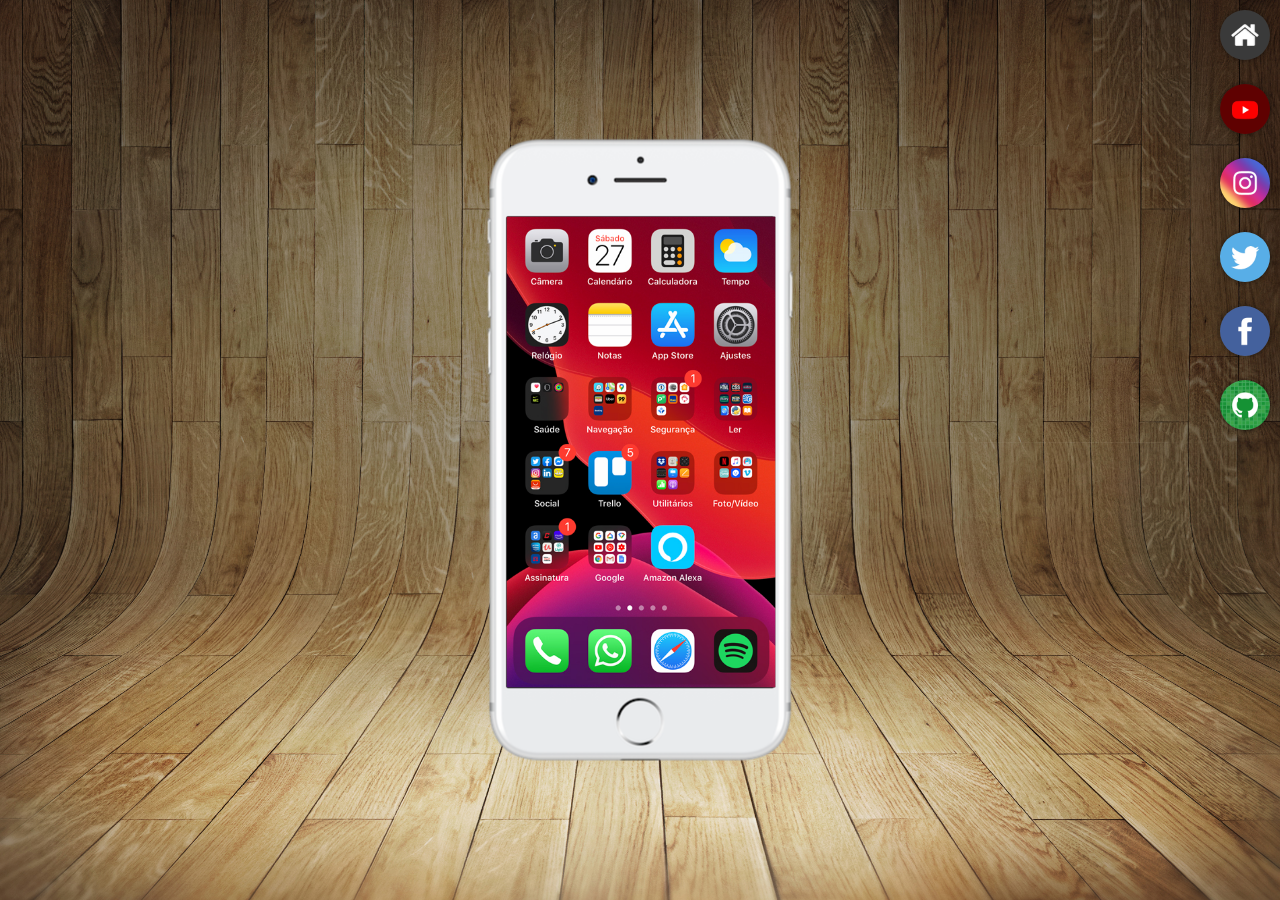
<file: index.html>
<!DOCTYPE html>
<html lang="pt-br">
<head>
    <meta charset="UTF-8">
    <meta name="viewport" content="width=device-width, initial-scale=1.0">
    <title>Projeto redes sociais</title>
    <link rel="shortcut icon" href="favicon.ico" type="image/x-icon">
    <link rel="stylesheet" href="estilos/style.css">
</head>
<body>
    <main>
        <section id="telefone">
            <iframe src="home.html" name="tela" id="tela"   frameborder="0"></iframe>
        </section>
        <section id="redes-sociais">
            <a href="#" target="tela"> <img src="imagens/logo-home.jpg" alt="home"></a> <br>
            <a href="#" target="tela"> <img src="imagens/logo-youtube.jpg" alt="youtube"></a> <br>
            <a href="#" target="tela"> <img src="imagens/logo-instagram.jpg" alt="instagram"></a> <br>
            <a href="#" target="tela"> <img src="imagens/logo-twitter.jpg" alt="twitter"></a> <br>
            <a href="#" target="tela"> <img src="imagens/logo-facebook.jpg" alt="facebook"></a> <br>
            <a href="#" target="tela"> <img src="imagens/logo-github.jpg" alt="github"></a> <br>
            
        </section>
    </main>
</body>
</html>
</file>
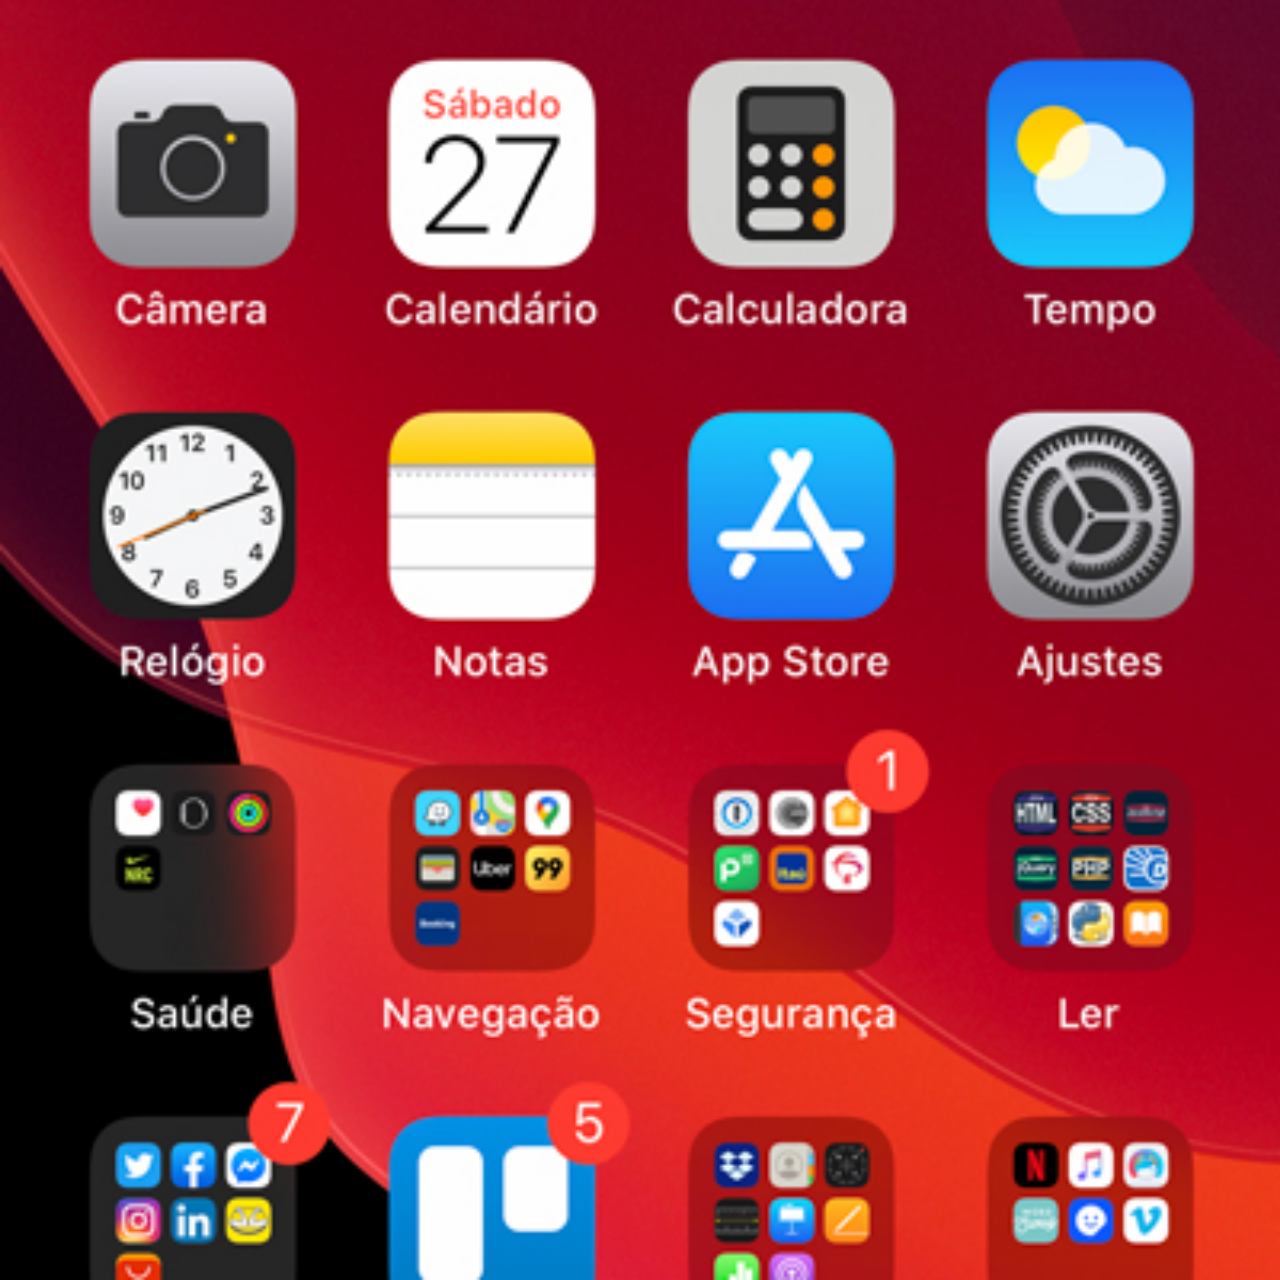
<file: home.html>
<!DOCTYPE html>
<html lang="pt-br">
<head>
    <meta charset="UTF-8">
    <meta name="viewport" content="width=device-width, initial-scale=1.0">
    <title>Home</title>
</head>
<style>
    *{
        margin: 0;
        padding: 0;
    }
    body{
        width: 100vw;
        height: 100vw;
        background:black url(imagens/tela-home.jpg) no-repeat top center;
        background-size: cover;
    }
</style>
<body>
    
</body>
</html>
</file>
<file: estilos/style.css>
@charset "UTF-8";

* {
    margin: 0;
    padding: 0;
    font-family: Arial, Helvetica, sans-serif;
    box-sizing: border-box;
}

html, body {
    height: 100vh;
    width: 100vw;
}

body{
    background: url(../imagens/fundo-madeira.jpg) no-repeat top center;
    background-attachment: fixed;
    background-size: cover;

}

main{
    height: 100vh;
    position: relative;
}

section#telefone {
 position: absolute;    
 height: 627px;
 width: 311px;
 top: 50%;
 left: 50%;
 transform: translate(-50%, -50%);
 background: url(../imagens/frame-iphone.png) no-repeat center;
}

#tela{
    position: relative;
    top: 80px;
    left: 22px;
    width: 269px;
    height: 471px;

}

#redes-sociais img{
    width: 50px;
    margin: 10px;
    border-radius: 50%;
    box-shadow: 0px 0px 5px rgba(0,0,0,0.5);
}

#redes-sociais {
   text-align: right;
}

#redes-sociais img {
    transition: transform 0.3s ease;
}
#redes-sociais img:hover {
    transform: scale(1.2);
    border: 2px solid rgba(255, 255, 255, 0.641);
    transform: translate(-3px, -3px);
    box-shadow: 5px 5px 10px rgba(0, 0, 0, 0.641);
}
</file>
